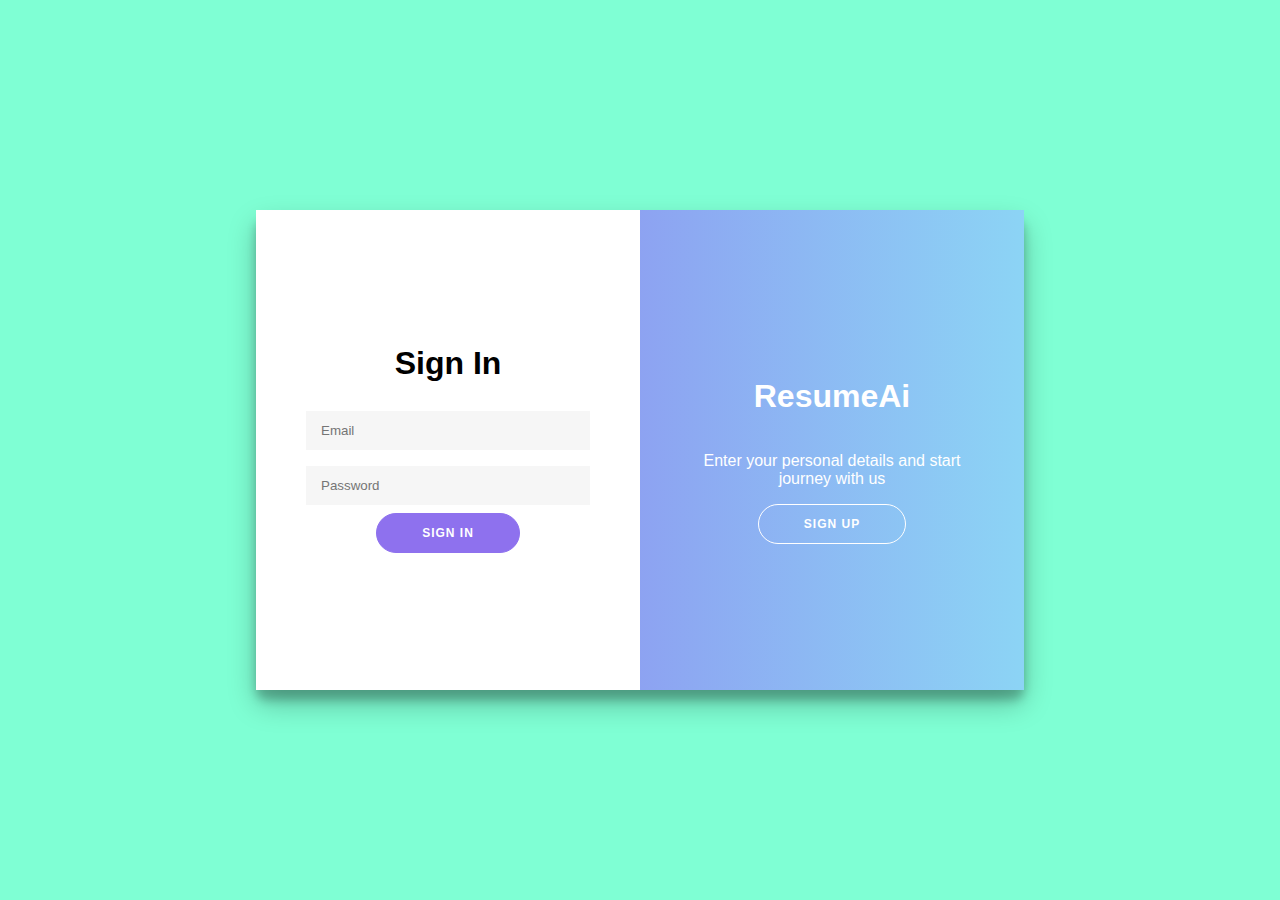
<file: index.html>
<!DOCTYPE html>
<html lang="en">
<head>
    <meta charset="UTF-8">
    <meta name="viewport" content="width=device-width, initial-scale=1.0">
    <title>ResumeAi||NeemoResume Builder</title>
    <link rel="stylesheet" href="index.css">
</head>
<body>
    <div class="loader" id="loader"></div>
    <div class="container">
        <div class="form-container sign-up-container">
            <form id="signUpForm">
                <h1>Create Account</h1>
                <input type="text" id="signUpUsername" placeholder="Username" required>
                <input type="email" id="signUpEmail" placeholder="Email" required>
                <input type="password" id="signUpPassword" placeholder="Password" required>
                <button type="submit">Sign Up</button>
                <p class="message" id="signUpMessage"></p>
            </form>
        </div>
        <div class="form-container sign-in-container">
            <form id="signInForm">
                <h1>Sign In</h1>
                <input type="email" id="signInEmail" placeholder="Email" required>
                <input type="password" id="signInPassword" placeholder="Password" required>
                <button type="submit">Sign In</button>
                <p class="message" id="signInMessage"></p>
            </form>
        </div>
        <!-- <span class="loader" id="loadingSpinner"></span> -->
        <div class="overlay-container">
            <div class="overlay">
                <div class="overlay-panel overlay-left">
                    <h1>Welcome Back!</h1>
                    <p>To keep connected with us please login with your personal info</p>
                    <button class="ghost" id="signIn">Sign In</button>
                </div>
                <div class="overlay-panel overlay-right">
                    <h1>ResumeAi</h1>
                    <p>Enter your personal details and start journey with us</p>
                    <button class="ghost" id="signUp">Sign Up</button>
                </div>
            </div>
        </div>
    </div>
    <script src="index.js"></script>
</body>
</html>
</file>
<file: index.css>
* {
    box-sizing: border-box;
}

body {
    background-color:aquamarine;
    background-image: url('https://images3.alphacoders.com/302/30269.jpg');
    background-repeat: no-repeat;
    background-size: cover;
    font-family: 'Arial', sans-serif;
    display: flex;
    justify-content: center;
    align-items: center;
    height: 100vh;
    margin: 0;
}

.loader {
    position: fixed;
    left: 50%;
    top: 50%;
    width: 60px;
    height: 60px;
    border: 6px solid #f3f3f3;
    border-radius: 50%;
    border-top: 6px solid #8e71ee;
    animation: spin 1s linear infinite;
    z-index: 1000;
    display: none;
}

@keyframes spin {
    0% { transform: translate(-50%, -50%) rotate(0deg); }
    100% { transform: translate(-50%, -50%) rotate(360deg); }
}

.container {
    background: #fff;
    border-radius: 10px;
    box-shadow: 0 14px 28px rgba(0, 0, 0, 0.25), 
                0 10px 10px rgba(0, 0, 0, 0.22);
    position: relative;
    width: 768px;
    max-width: 100%;
    min-height: 480px;
}

.form-container {
    position: absolute;
    top: 0;
    height: 100%;
    transition: all 0.6s ease-in-out;
}

.sign-up-container {
    left: 0;
    width: 50%;
    opacity: 0;
    z-index: 1;
}

.sign-in-container {
    left: 0;
    width: 50%;
    z-index: 2;
}

.container.right-panel-active .sign-up-container {
    transform: translateX(100%);
    opacity: 1;
    z-index: 5;
}

.container.right-panel-active .sign-in-container {
    transform: translateX(100%);
    z-index: 1;
}

.overlay-container {
    position: absolute;
    top: 0;
    left: 50%;
    width: 50%;
    height: 100%;
    overflow: hidden;
    transition: transform 0.6s ease-in-out;
    z-index: 100;
}

.container.right-panel-active .overlay-container{
    transform: translateX(-100%);
}

.overlay {
    background: #FF416C;
    background: -webkit-linear-gradient(to right, #8e71ee, #8cd4f5);
    background: linear-gradient(to right, #8e71ee, #8cd4f5);
    background-repeat: no-repeat;
    background-size: cover;
    background-position: 0 0;
    color: #FFFFFF;
    position: relative;
    left: -100%;
    height: 100%;
    width: 200%;
    transform: translateX(0);
    transition: transform 0.6s ease-in-out;
}

.container.right-panel-active .overlay {
    transform: translateX(50%);
}

.overlay-panel {
    position: absolute;
    display: flex;
    align-items: center;
    justify-content: center;
    flex-direction: column;
    padding: 0 40px;
    text-align: center;
    top: 0;
    height: 100%;
    width: 50%;
    transform: translateX(0);
    transition: transform 0.6s ease-in-out;
}

.overlay-left {
    transform: translateX(-20%);
}

.container.right-panel-active .overlay-left {
    transform: translateX(0);
}

.overlay-right {
    right: 0;
    transform: translateX(0);
}

.container.right-panel-active .overlay-right {
    transform: translateX(20%);
}

form {
    background: #FFFFFF;
    display: flex;
    align-items: center;
    justify-content: center;
    flex-direction: column;
    padding: 0 50px;
    height: 100%;
    text-align: center;
}

input {
    background: #f6f6f6;
    border: none;
    padding: 12px 15px;
    margin: 8px 0;
    width: 100%;
}

button {
    border-radius: 20px;
    border: 1px solid #8e71ee;
    background-color: #8e71ee;
    color: #FFFFFF;
    font-size: 12px;
    font-weight: bold;
    padding: 12px 45px;
    letter-spacing: 1px;
    text-transform: uppercase;
    transition: transform 80ms ease-in;
}

button:active {
    transform: scale(0.95);
}

button:focus {
    outline: none;
}

button.ghost {
    background-color: transparent;
    border-color: #FFFFFF;
}

.message {
    color: red;
    font-size: 14px;
    margin-top: 10px;
}
</file>
